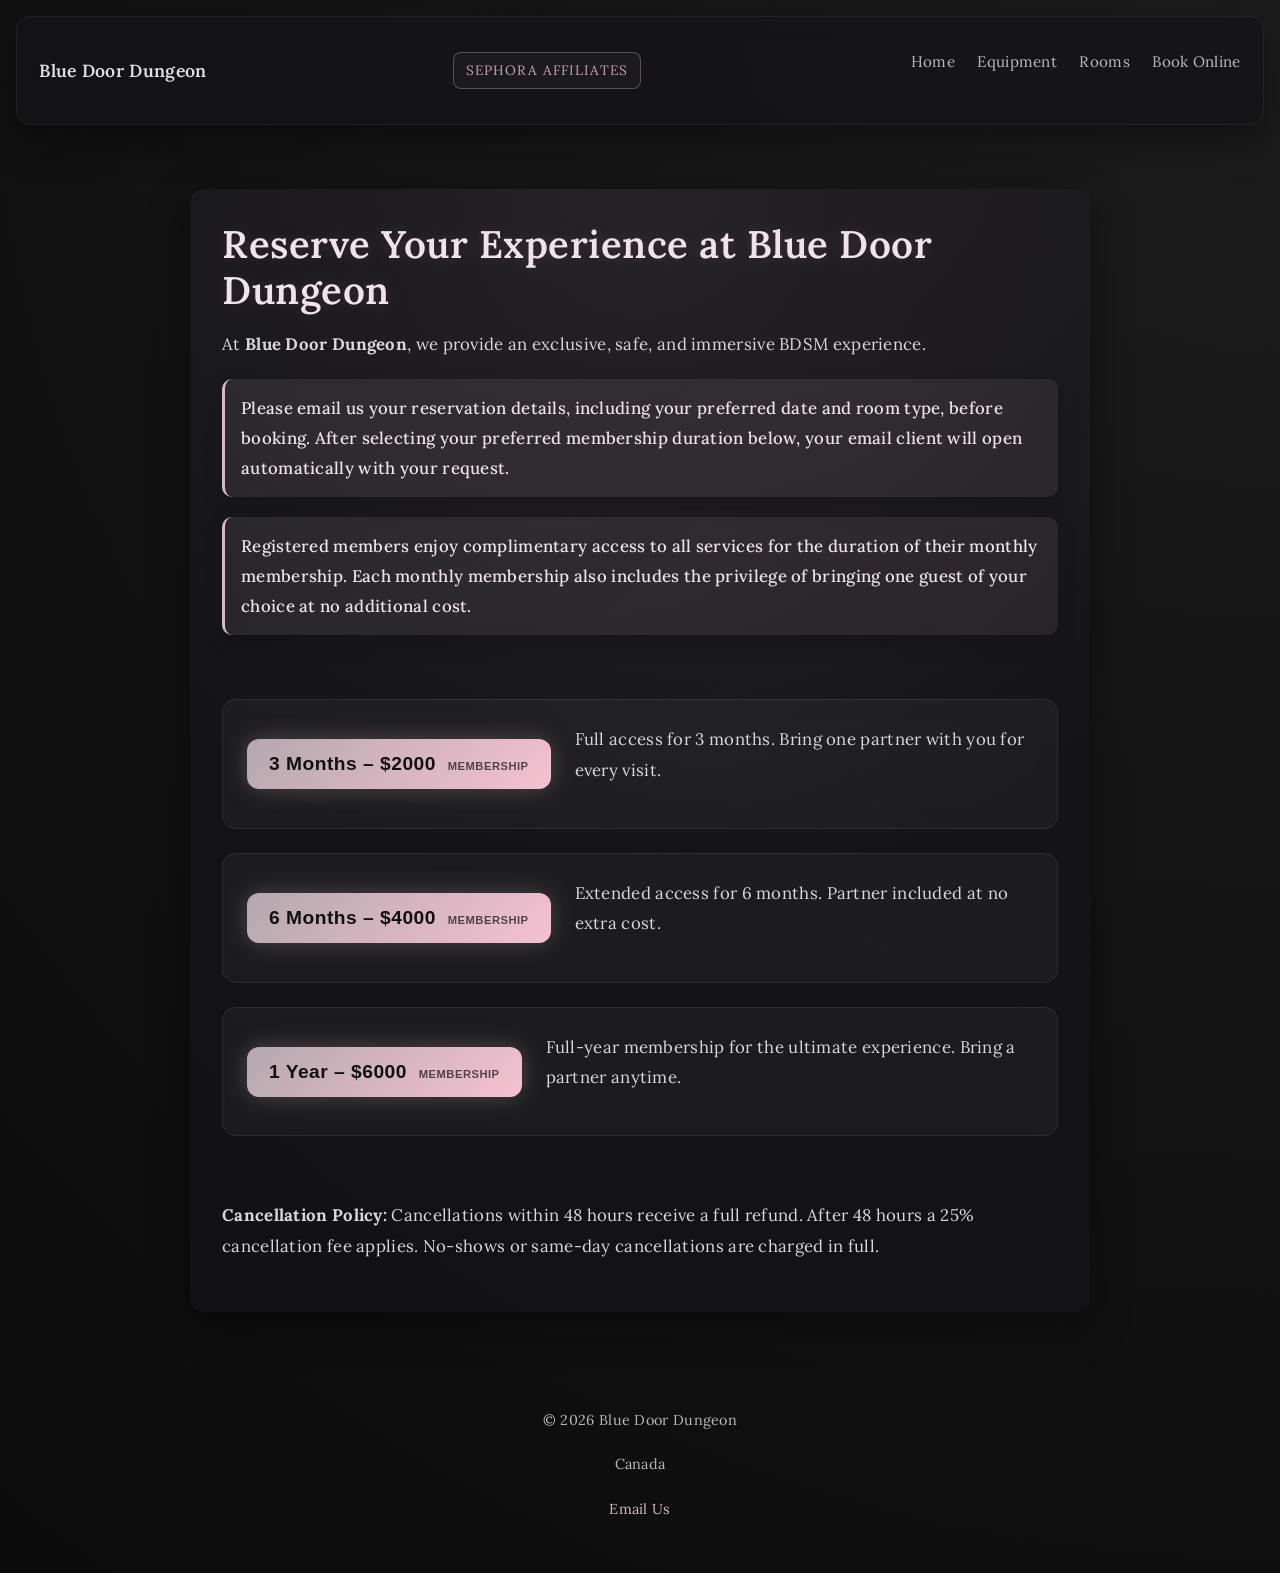
<file: booking.html>
<!DOCTYPE html>
<html lang="en">
<head>
  <meta charset="UTF-8" />
  <meta name="viewport" content="width=device-width, initial-scale=1.0" />
  <title>Book Online - Blue Door Dungeon</title>
  <link href="https://fonts.googleapis.com/css2?family=Lora&family=Cinzel&family=Playfair+Display&display=swap" rel="stylesheet">
 <link rel="stylesheet" href="style.css" />
</head>

<body>

<header>
  <link href="https://fonts.googleapis.com/css2?family=Cinzel:wght@400;700&family=Lora:wght@400;700&display=swap" rel="stylesheet">
  <link href="https://fonts.googleapis.com/css2?family=Playfair+Display&display=swap" rel="stylesheet">

  <nav class="navbar">
    
    <div class="logo">
      <span>Blue Door Dungeon</span>
    </div>

    <!-- NEW ADDITION -->
    <div class="affiliate-tag">
      Sephora Affiliates
    </div>

    <ul class="nav-links">
      <li><a href="index.html">Home</a></li>
      <li><a href="equipment.html">Equipment</a></li>
      <li><a href="rooms.html">Rooms</a></li>
      <li><a href="booking.html">Book Online</a></li>
    </ul>

  </nav>
</header>

<section class="booking">

<h2>Reserve Your Experience at Blue Door Dungeon</h2>

  <p>
At <strong>Blue Door Dungeon</strong>, we provide an exclusive, safe, and immersive BDSM experience.

</p>
  


<p>
  <span class="notice-highlight">
    Please email us your reservation details, including your preferred date and room type, before booking.  
    After selecting your preferred membership duration below, your email client will open automatically with your request.
  </span>
</p>

<p>
  <span class="notice-highlight">
    Registered members enjoy complimentary access to all services for the duration of their monthly membership.  
    Each monthly membership also includes the privilege of bringing one guest of your choice at no additional cost.
  </span>
</p>

<div class="pricing-vertical">



<div class="pricing-vertical">

<div class="pricing-item">
<button class="pricing-button" data-duration="3 Months Membership" data-price="$2000">
3 Months – $2000
</button>
<p class="pricing-desc">
Full access for 3 months. Bring one partner with you for every visit.
</p>
</div>

<div class="pricing-item">
<button class="pricing-button" data-duration="6 Months Membership" data-price="$4000">
6 Months – $4000
</button>
<p class="pricing-desc">
Extended access for 6 months. Partner included at no extra cost.
</p>
</div>

<div class="pricing-item">
<button class="pricing-button" data-duration="12 Months Membership" data-price="$6000">
1 Year – $6000
</button>
<p class="pricing-desc">
Full-year membership for the ultimate experience. Bring a partner anytime.
</p>
</div>

</div>

<p style="margin-top:40px;">
<strong>Cancellation Policy:</strong>  
Cancellations within 48 hours receive a full refund.  
After 48 hours a 25% cancellation fee applies.  
No-shows or same-day cancellations are charged in full.
</p>

</section>

<div class="booking-summary">
<h3>Booking Summary</h3>

<p>You are reserving: <span id="summary-duration"></span></p>
<p>Total Price: <span id="summary-price"></span></p>

  <p>
<strong>Sephora Affiliates </strong>
</p>
</div>

<footer>
<p>© 2026 Blue Door Dungeon</p>
<p> Canada </p>
<p><a href="mailto:bluedoorlodge@outlook.com">Email Us</a></p>
</footer>

<script>

const pricingButtons = document.querySelectorAll('.pricing-button');
const summarySection = document.querySelector('.booking-summary');
const summaryDuration = document.getElementById('summary-duration');
const summaryPrice = document.getElementById('summary-price');

pricingButtons.forEach(button => {

button.addEventListener('click', () => {

const duration = button.getAttribute('data-duration');
const price = button.getAttribute('data-price');

summaryDuration.textContent = duration;
summaryPrice.textContent = price;

summarySection.style.display = 'block';
summarySection.scrollIntoView({behavior:'smooth'});

const subject = "Blue Door Dungeon Booking Request";

const body =
`Hello Blue Door Dungeon,

I would like to obtain a membership with you and reserve a session.

Duration: ${duration}
Price: ${price}

Preferred Date:
Preferred Room:

Name:

Additional Notes:

Note: Registered members enjoy free access to our services for the duration of their membership.
Thank you.`;

const mailto =
`mailto:bluedoorlodge@outlook.com?subject=${encodeURIComponent(subject)}&body=${encodeURIComponent(body)}`;

const processing = document.createElement("p");
processing.textContent = "Preparing your booking email...";
summarySection.appendChild(processing);

setTimeout(()=>{
window.location.href = mailto;
},4000);

});

});

</script>

</body>
</html>
</file>
<file: style.css>
/* ==============================
   ROOT DESIGN SYSTEM
============================== */
:root {
  --bg: #0b0b0b;
  --panel: rgba(20, 20, 24, 0.75);
  --text: #e2e2e6;
  --muted: #b8b8be;
  --accent: #d4b8c4;
  --radius: 14px;
  --shadow: 0 12px 40px rgba(0,0,0,0.4);
}

/* ==============================
   GLOBAL RESET
============================== */
* {
  margin: 0;
  padding: 0;
  box-sizing: border-box;
}

body {
  font-family: 'Lora', serif;
  background: radial-gradient(circle at top right, #1c1c1c, #0b0b0b);
  color: var(--text);
  line-height: 1.7;
  letter-spacing: 0.3px;
}

/* ==============================
   GLOBAL IMAGE FIX (CRITICAL)
============================== */
img {
  max-width: 100%;
  display: block;
  object-fit: cover;
}

/* ==============================
   LINKS
============================== */
a {
  color: var(--muted);
  text-decoration: none;
  position: relative;
  transition: 0.3s;
}

a::after {
  content: "";
  position: absolute;
  left: 0;
  bottom: -4px;
  width: 0;
  height: 1px;
  background: var(--accent);
  transition: 0.3s;
}

a:hover {
  color: var(--text);
}

a:hover::after {
  width: 100%;
}

/* ==============================
   HEADER / NAVBAR (SHOPIFY CLEAN)
============================== */
header {
  padding: 1rem;
}

.navbar {
  display: flex;
  justify-content: space-between;
  align-items: center;

  padding: 1rem 1.4rem;
  background: var(--panel);
  backdrop-filter: blur(12px);

  border-radius: var(--radius);
  border: 1px solid rgba(255,255,255,0.06);

  box-shadow: var(--shadow);
}

.logo {
  display: flex;
  align-items: center;
  gap: 10px;
  font-weight: 600;
  font-size: 1.1rem;
  color: var(--text);
}

.nav-links {
  list-style: none;
  display: flex;
  gap: 1.4rem;
}

.nav-links a {
  color: var(--muted);
  font-size: 0.95rem;
}

.nav-links a:hover {
  color: var(--text);
}

/* ==============================
   HERO
============================== */
.hero {
  display: flex;
  flex-direction: column-reverse;
  align-items: center;
  text-align: center;
  min-height: 90vh;
  padding: 3rem 1rem;
}

.hero-image {
  width: 100%;
  max-height: 70vh;
  overflow: hidden;
  border-radius: var(--radius);
}

.hero-image img {
  width: 100%;
  height: 100%;
  transition: 0.6s ease;
}

.hero-image img:hover {
  transform: scale(1.05);
}

.hero h1 {
  font-size: 3rem;
}

.hero p {
  font-size: 1.2rem;
  color: var(--muted);
}

/* ==============================
   BUTTONS (SHOPIFY STYLE)
============================== */
.cta-button,
.reveal-btn,
.cta-email {
  display: inline-block;
  background: linear-gradient(135deg, #b5a8ae, #f5c1d1);
  color: #111;
  padding: 12px 28px;
  border-radius: 10px;
  font-weight: 700;
  transition: 0.3s;
  border: none;
  cursor: pointer;
}

.cta-button:hover,
.reveal-btn:hover,
.cta-email:hover {
  transform: scale(1.05);
}

/* ==============================
   BOOKING (SHOPIFY CARD SYSTEM)
============================== */
.booking {
  max-width: 900px;
  margin: 3rem auto;
  padding: 2rem;
  background: var(--panel);
  border-radius: var(--radius);
  box-shadow: var(--shadow);
}

.pricing-vertical {
  display: flex;
  flex-direction: column;
  gap: 20px;
}

.pricing-item {
  display: flex;
  justify-content: space-between;
  align-items: center;
  padding: 1rem;
  background: rgba(255,255,255,0.03);
  border-radius: var(--radius);
  transition: 0.3s;
}

.pricing-item:hover {
  transform: translateY(-3px);
}

.pricing-button {
  background: linear-gradient(135deg, #b5a8ae, #f5c1d1);
  color: #111;
  border: none;
  padding: 14px 22px;
  border-radius: 10px;
  font-weight: bold;
  cursor: pointer;
  transition: 0.3s;
}

.pricing-button:hover {
  transform: scale(1.05);
  box-shadow: var(--shadow);
}

/* ==============================
   ROOMS (SHOPIFY COLLECTION STYLE)
============================== */
.rooms {
  max-width: 1100px;
  margin: auto;
  padding: 2rem 1rem;
}

.room-item {
  background: rgba(255,255,255,0.03);
  border-radius: var(--radius);
  overflow: hidden;
  margin-bottom: 2rem;
  box-shadow: var(--shadow);
}

.room-image {
  height: 300px;
  overflow: hidden;
}

.room-image img {
  width: 100%;
  height: 100%;
  transition: 0.5s;
}

.room-item:hover .room-image img {
  transform: scale(1.08);
}

.room-description {
  padding: 1.2rem;
}

/* ==============================
   EQUIPMENT (FIXED + PREMIUM)
============================== */
.equipment-display {
  max-width: 1100px;
  margin: auto;
  padding: 2rem 1rem;
}

.top-banner-image {
  width: 100%;
  max-height: 420px;
  border-radius: var(--radius);
}

.item-list {
  background: rgba(255,255,255,0.03);
  border-radius: var(--radius);
  padding: 1.5rem;
  margin-top: 2rem;
  box-shadow: var(--shadow);
}

.item-list img {
  width: 100%;
  max-height: 350px;
  border-radius: var(--radius);
}

/* slider */
.slider-container {
  overflow: hidden;
  border-radius: var(--radius);
  box-shadow: var(--shadow);
}

.slider-track {
  display: flex;
  transition: transform 0.5s ease;
}

.slider-track img {
  width: 100%;
  height: 420px;
}

/* ==============================
   TESTIMONIALS
============================== */
.testimonial-container {
  position: relative;
  height: 160px;
  overflow: hidden;
}

.testimonial {
  position: absolute;
  width: 100%;
  opacity: 0;
  transition: 0.8s;
}

.testimonial.active {
  opacity: 1;
}

/* ==============================
   FOOTER
============================== */
footer {
  text-align: center;
  padding: 2rem;
  margin-top: 3rem;
  color: var(--muted);
}

/* ==============================
   MOBILE FIX
============================== */
@media (max-width: 768px) {

  .navbar {
    flex-direction: column;
    gap: 10px;
  }

  .pricing-item {
    flex-direction: column;
    align-items: flex-start;
  }

  .room-image {
    height: 220px;
  }

  .slider-track img {
    height: 250px;
  }

  .item-list img {
    max-height: 240px;
  }
}
/* =====================================================
   PREMIUM BOOKING UPGRADE (SHOPIFY-STYLE LAYER)
===================================================== */

/* ==============================
   PAGE BACKDROP ENHANCEMENT
============================== */
.booking {
  position: relative;
  overflow: hidden;
}

.booking::before {
  content: "";
  position: absolute;
  inset: 0;
  background: radial-gradient(circle at top, rgba(245,200,220,0.08), transparent 60%);
  pointer-events: none;
}

/* ==============================
   HEADLINE UPGRADE
============================== */
.booking h2 {
  font-size: 2.4rem;
  font-weight: 600;
  letter-spacing: 0.5px;
  margin-bottom: 1rem;
  color: #f0e4ea;
  text-shadow: 0 0 18px rgba(245,200,220,0.15);
}

/* ==============================
   PARAGRAPH IMPROVEMENT
============================== */
.booking p {
  font-size: 1.05rem;
  color: #d8d8dd;
  line-height: 1.8;
}

/* ==============================
   NOTICE BOX (IMPORTANT INFO STYLE)
============================== */
.notice-highlight {
  display: block;
  padding: 14px 16px;
  margin: 12px 0;
  background: linear-gradient(135deg, rgba(181,168,174,0.12), rgba(245,193,209,0.08));
  border-left: 3px solid #d4b8c4;
  border-radius: 10px;
  color: #f0e4ea;
  font-weight: 500;
  box-shadow: 0 8px 20px rgba(0,0,0,0.2);
}

/* ==============================
   PRICING SECTION (SHOPIFY CARDS)
============================== */
.pricing-vertical {
  display: flex;
  flex-direction: column;
  gap: 18px;
  margin-top: 20px;
}

.pricing-item {
  display: flex;
  justify-content: space-between;
  align-items: center;

  padding: 1.2rem;
  border-radius: 14px;

  background: rgba(255,255,255,0.03);
  border: 1px solid rgba(255,255,255,0.06);

  transition: all 0.3s ease;
  backdrop-filter: blur(8px);
}

.pricing-item:hover {
  transform: translateY(-4px);
  border-color: rgba(212,184,196,0.35);
  box-shadow: 0 15px 35px rgba(0,0,0,0.35);
}

/* ==============================
   PRICING BUTTON (PREMIUM CTA STYLE)
============================== */
.pricing-button {
  background: linear-gradient(135deg, #b5a8ae, #f5c1d1);
  color: #111;

  border: none;
  padding: 14px 22px;
  border-radius: 12px;

  font-weight: 700;
  letter-spacing: 0.3px;

  cursor: pointer;
  transition: all 0.3s ease;

  box-shadow: 0 8px 25px rgba(245,193,209,0.15);
}

.pricing-button:hover {
  transform: scale(1.06);
  box-shadow: 0 12px 30px rgba(245,193,209,0.25);
}

/* ==============================
   DESCRIPTION TEXT
============================== */
.pricing-desc {
  flex: 1;
  margin-left: 20px;
  font-size: 0.95rem;
  color: #cfcfd6;
  line-height: 1.5;
}

/* ==============================
   BOOKING SUMMARY (PREMIUM PANEL)
============================== */
.booking-summary {
  display: none;
  max-width: 700px;
  margin: 2rem auto;

  padding: 2rem;
  border-radius: 16px;

  background: rgba(20,20,24,0.85);
  backdrop-filter: blur(14px);

  border: 1px solid rgba(255,255,255,0.08);
  box-shadow: 0 20px 60px rgba(0,0,0,0.5);

  animation: fadeUp 0.6s ease forwards;
}

.booking-summary h3 {
  font-size: 1.6rem;
  margin-bottom: 1rem;
  color: #f0e4ea;
}

/* summary text */
.booking-summary p {
  margin-bottom: 10px;
  color: #dcdce2;
}

/* ==============================
   ANIMATION
============================== */
@keyframes fadeUp {
  from {
    opacity: 0;
    transform: translateY(20px);
  }
  to {
    opacity: 1;
    transform: translateY(0);
  }
}

/* ==============================
   FOOTER POLISH
============================== */
footer {
  margin-top: 4rem;
  padding: 2rem;
  text-align: center;

  color: #a9a9b2;
  font-size: 0.9rem;
}

footer a {
  color: #d4b8c4;
  transition: 0.3s;
}

footer a:hover {
  text-decoration: underline;
}

/* ==============================
   MOBILE POLISH
============================== */
@media (max-width: 768px) {

  .pricing-item {
    flex-direction: column;
    align-items: flex-start;
    gap: 10px;
  }

  .pricing-desc {
    margin-left: 0;
  }

  .booking h2 {
    font-size: 1.8rem;
  }

  .booking-summary {
    width: 90%;
  }
}
/* ==============================
   TYPOGRAPHY SYSTEM (GLOBAL TEXT SPACING)
============================== */

h1, h2, h3, h4 {
  line-height: 1.2;
  letter-spacing: 0.5px;
  margin-bottom: 0.8rem;
  color: var(--text);
}

p {
  line-height: 1.75;
  margin-bottom: 1.2rem;
  color: var(--muted);
}

/* Make long content sections readable */
section {
  padding: 3rem 1.5rem;
}

section h2 {
  font-size: 2.2rem;
  margin-bottom: 1.5rem;
}

/* Better spacing for lists */
ul, ol {
  margin: 1rem 0 1.5rem 1.5rem;
  padding: 0;
}

li {
  margin-bottom: 0.6rem;
  line-height: 1.6;
}

/* ==============================
   HERO TEXT SPACING (CLEANER LAYOUT)
============================== */

.hero-text h1 {
  margin-bottom: 1rem;
}

.hero-text p {
  margin-bottom: 2rem;
  font-size: 1.1rem;
}

/* ==============================
   INTRO SECTION (YOUR BIG BLOCK OF TEXT)
============================== */

.intro {
  max-width: 900px;
  margin: 0 auto;
}

.intro p {
  margin-bottom: 1.4rem;
}

.intro h3 {
  margin-top: 2rem;
  margin-bottom: 1rem;
}

/* ==============================
   TESTIMONIAL SPACING FIX
============================== */

.testimonial-container {
  margin-top: 2rem;
}

.testimonial {
  padding: 1.5rem;
  margin-bottom: 1rem;
  background: rgba(255,255,255,0.03);
  border-radius: 12px;
}

/* ==============================
   FEATURES SECTION CLEAN SPACING
============================== */

.features ul {
  max-width: 700px;
  margin: 1rem auto;
}

.features li {
  padding: 0.4rem 0;
}

/* ==============================
   IMAGE SECTION SPACING
============================== */

.image-section {
  margin: 2.5rem 0;
  text-align: center;
}

.philosophy-image {
  max-width: 100%;
  border-radius: 14px;
  margin-top: 1rem;
}
/* ==============================
   PRICING SECTION (PREMIUM UPGRADE)
============================== */

.pricing-vertical {
  display: flex;
  flex-direction: column;
  gap: 1.5rem;
  margin-top: 2rem;
}

/* EACH PRICE BLOCK BECOMES A CARD */
.pricing-item {
  display: flex;
  justify-content: space-between;
  align-items: center;

  padding: 1.5rem;
  border-radius: 14px;

  background: rgba(255, 255, 255, 0.04);
  border: 1px solid rgba(255, 255, 255, 0.08);

  backdrop-filter: blur(10px);

  transition: all 0.3s ease;
}

.pricing-item:hover {
  transform: translateY(-4px);
  border-color: rgba(212, 184, 196, 0.4);
  box-shadow: 0 12px 35px rgba(0,0,0,0.4);
}

/* BUTTON BECOMES THE PRICE BADGE */
.pricing-button {
  background: linear-gradient(135deg, #b5a8ae, #f5c1d1);
  color: #111;

  border: none;
  border-radius: 12px;

  padding: 14px 22px;
  font-size: 1.2rem;
  font-weight: 800;
  letter-spacing: 0.5px;

  min-width: 200px;

  cursor: pointer;

  box-shadow: 0 0 25px rgba(245, 193, 209, 0.25);
  transition: all 0.3s ease;
}

/* STRONG HOVER = PREMIUM FEEL */
.pricing-button:hover {
  transform: scale(1.05);
  box-shadow: 0 0 40px rgba(245, 193, 209, 0.45);
}

/* DESCRIPTION */
.pricing-desc {
  flex: 1;
  margin-left: 1.5rem;

  font-size: 0.95rem;
  color: var(--muted);
  line-height: 1.5;
}

/* ==============================
   MAKE PRICE TEXT POP EVEN MORE
============================== */

.pricing-button::after {
  content: " MEMBERSHIP";
  font-size: 0.7rem;
  font-weight: 600;
  opacity: 0.7;
  margin-left: 6px;
}
.affiliate-tag {
  font-size: 0.85rem;
  letter-spacing: 1px;
  color: rgba(245, 193, 209, 0.8);
  padding: 6px 12px;

  border: 1px solid rgba(245, 193, 209, 0.3);
  border-radius: 8px;

  background: rgba(255, 255, 255, 0.03);

  text-transform: uppercase;
}
</file>
